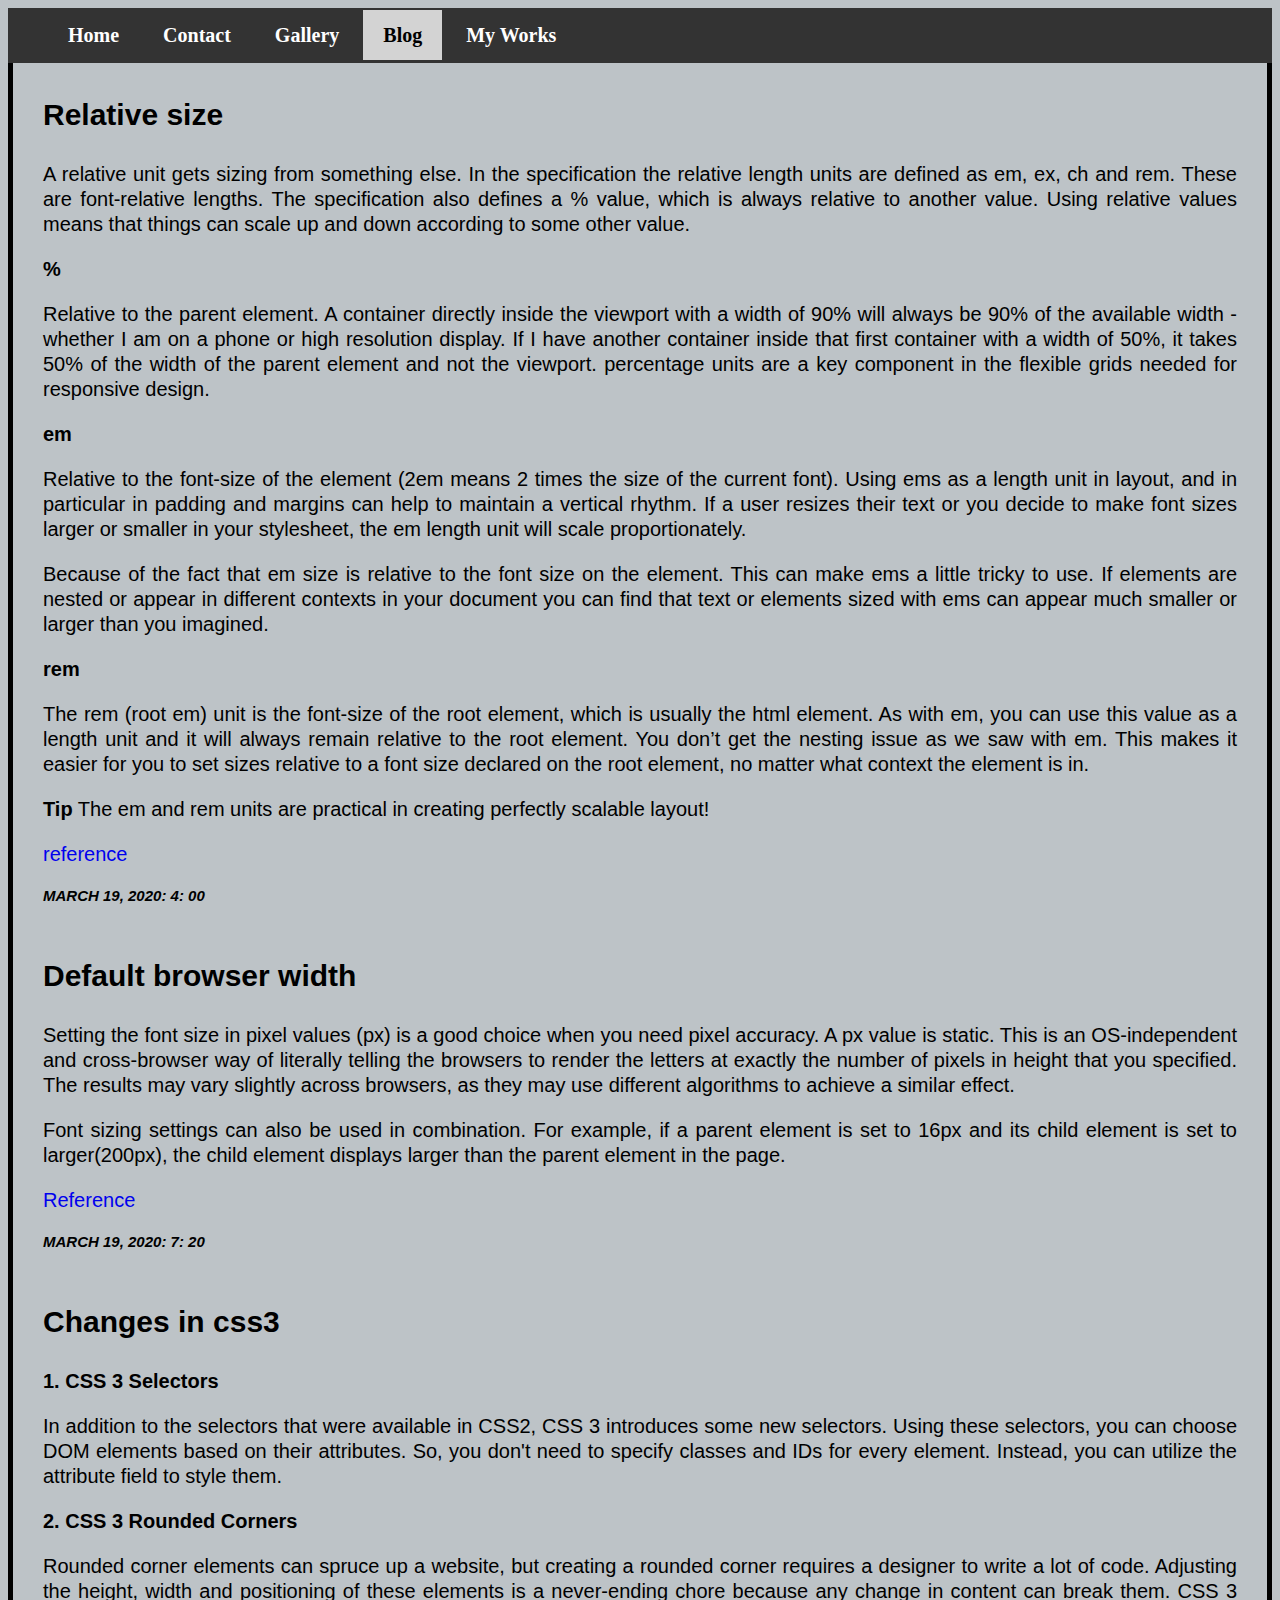
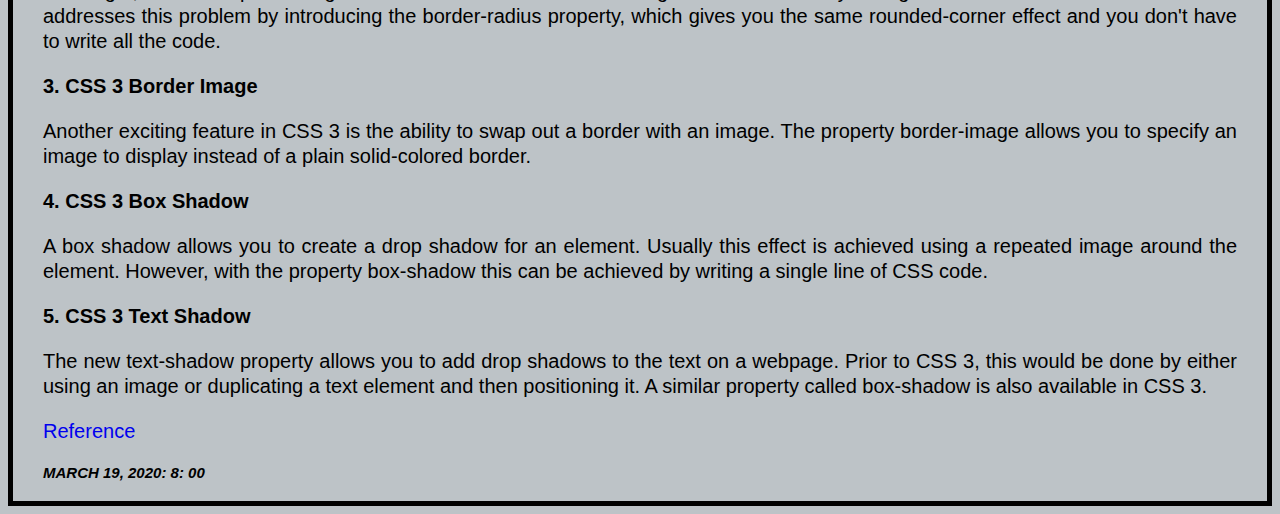
<file: blog.html>
<!DOCTYPE html>
<html lang="en">
<head>
    <meta charset="UTF-8">
    <meta name="viewport" content="width=device-width, initial-scale=1.0">
    <title>Blen A./Blog</title>
    <link rel="icon" type="image/jpj" href="asset/image/favicon.jpg">
    <link rel="stylesheet" href="asset/css/blog.css">

</head>
<body>
    <!--Navigation-->
    <header>
        <nav>
            <ul>
                <li><a href="index.html">Home</a></li>
                <li><a href="contact.html">Contact</a></li>
                <li><a href="gallery.html">Gallery</a></li>
                <li><a class="active" href="blog.html">Blog</a></li>
                <li><a href="myworks.html">My Works</a></li> 
            </ul>
        </nav>
    </header>
    <!--Lets create blog-->
    <div class ="content">
         <!--1 post-->
        <section>
            <p class="title">Relative size</p>
           <article>
            <p>A relative unit gets sizing from something else. In the specification the relative length units are 
                defined as em, ex, ch and rem. These are font-relative lengths. The specification also defines a % 
                value, which is always relative to another value. Using relative values means that things can scale 
                up and down according to some other value.</p>
                <p><strong>%</strong></p>
                <p>Relative to the parent element. A container directly inside the viewport with a width of 90% will 
                    always be 90% of the available width - whether I am on a phone or high resolution display.
                    If I have another container inside that first container with a width of 50%, it takes 50% of the 
                    width of the parent element and not the viewport.  percentage units are a key component in the 
                    flexible grids needed for responsive design.</p>
                <p><strong>em</strong></p>
                <p>Relative to the font-size of the element (2em means 2 times the size of the current font). Using ems 
                    as a length unit in layout, and in particular in padding and margins can help to maintain a vertical 
                    rhythm. If a user resizes their text or you decide to make font sizes larger or smaller in your stylesheet, 
                    the em length unit will scale proportionately.</p>
                    <p>Because of the fact that em size is relative to the font size on the element. This can make ems a little 
                        tricky to use. If elements are nested or appear in different contexts in your document you can find that text 
                        or elements sized with ems can appear much smaller or larger than you imagined. </p>
                <p><strong>rem</strong></p>
                <p>The rem (root em) unit is the font-size of the root element, which is usually the html element. As with em, you 
                    can use this value as a length unit and it will always remain relative to the root element. You don’t get the 
                    nesting issue as we saw with em. This makes it easier for you to set sizes relative to a font size declared on 
                    the root element, no matter what context the element is in.</p>
                <p><strong>Tip</strong> The em and rem units are practical in creating perfectly scalable layout!</p>
                <p><a href="https://thecssworkshop.com/lessons/relative-units">reference</a></p>
            </article>
            <p class="date">march 19, 2020: 4: 00</p>

        </section>

        <!--2 post-->
        <section>
            <p class="title">Default browser width </p>
           <article>
               <p>Setting the font size in pixel values (px) is a good choice when you need pixel accuracy. A px value is static.
                    This is an OS-independent and cross-browser way of literally telling the browsers to render the letters at 
                    exactly the number of pixels in height that you specified. The results may vary slightly across browsers, 
                    as they may use different algorithms to achieve a similar effect.</p>
                <p>Font sizing settings can also be used in combination. For example, if a parent element is set to 16px and 
                    its child element is set to larger(200px), the child element displays larger than the parent element in the page.</p>
               <p><a href="https://developer.mozilla.org/en-US/docs/Web/CSS/width">Reference</a></p>
            </article>
            <p class="date">march 19, 2020: 7: 20</p>
            
            
        </section>

        <!--3 post-->
        <section>
            <p class="title">Changes in css3 </p>
           <article>
               <p><strong>1. CSS 3 Selectors</strong></p>
               <p>In addition to the selectors that were available in CSS2, CSS 3 introduces some new selectors. 
                Using these selectors, you can choose DOM elements based on their attributes. So, you don't need 
                to specify classes and IDs for every element. Instead, you can utilize the attribute field to style 
                them.</p>
                <p><strong>2. CSS 3 Rounded Corners</strong></p>
                <p>Rounded corner elements can spruce up a website, but creating a rounded corner requires a designer 
                    to write a lot of code. Adjusting the height, width and positioning of these elements is a 
                    never-ending chore because any change in content can break them. CSS 3 addresses this problem by 
                    introducing the border-radius property, which gives you the same rounded-corner effect and you don't 
                    have to write all the code.</p>
                <p><strong>3. CSS 3 Border Image</strong></p>
                <p>Another exciting feature in CSS 3 is the ability to swap out a border with an image. The property 
                    border-image allows you to specify an image to display instead of a plain solid-colored border.</p>
                <p><strong>4. CSS 3 Box Shadow</strong></p>
                <p>A box shadow allows you to create a drop shadow for an element. Usually this effect is achieved using 
                    a repeated image around the element. However, with the property box-shadow this can be achieved by 
                    writing a single line of CSS code.</p>
                <p><strong>5. CSS 3 Text Shadow</strong></p>
                <p>The new text-shadow property allows you to add drop shadows to the text on a webpage. Prior to CSS 3, 
                    this would be done by either using an image or duplicating a text element and then positioning it. 
                    A similar property called box-shadow is also available in CSS 3.</p>
                <p><a href="http://webreference.com/authoring/css3/index-2.html">Reference</a></p>
            </article>
            <p class="date">march 19, 2020: 8: 00</p>
            
        </section>

    </div>
</body>
</html>
</file>
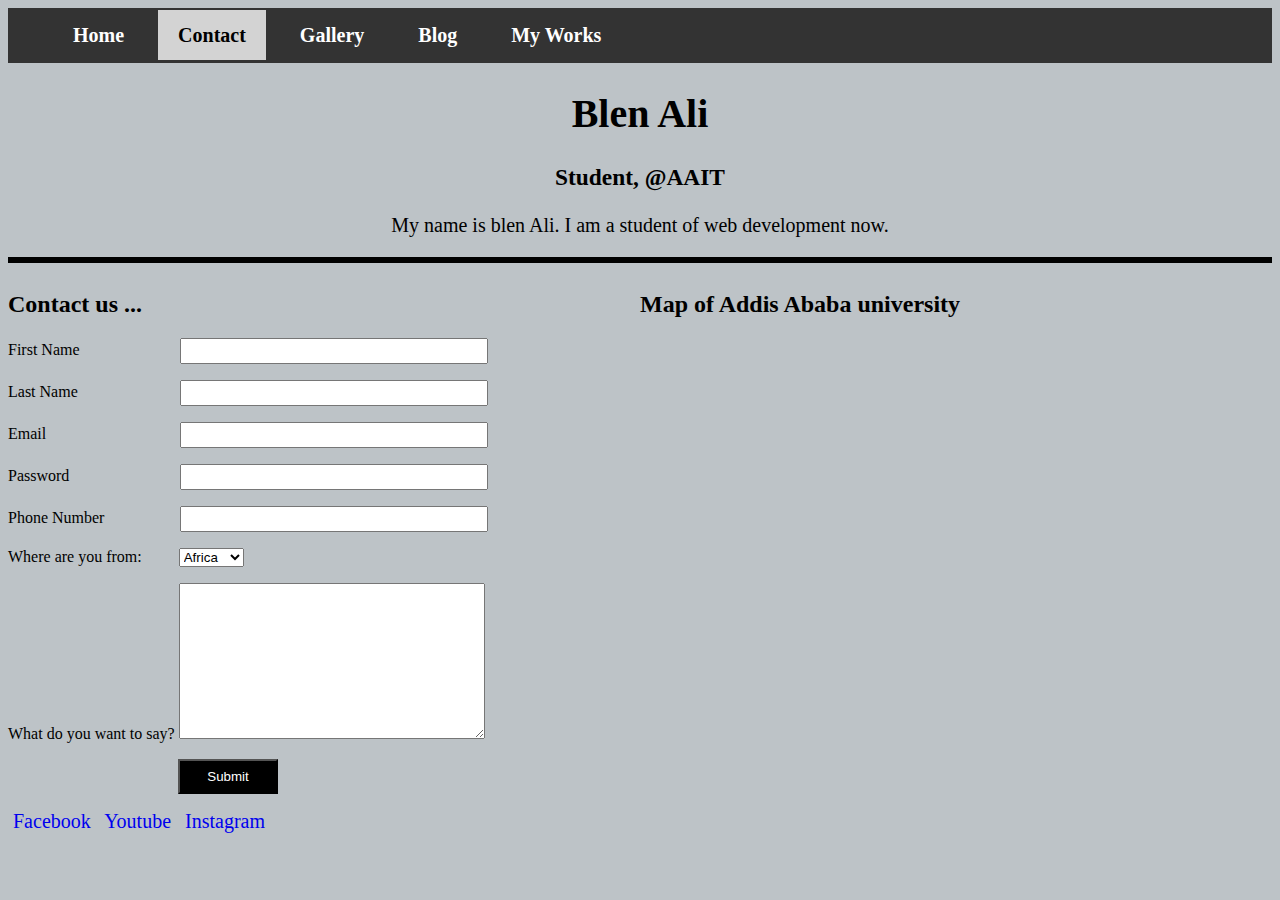
<file: contact.html>
<!DOCTYPE html>
<html lang="en">
<head>
    <meta charset="UTF-8">
    <meta name="viewport" content="width=device-width, initial-scale=1.0">
    <title>Blen A./Contact</title>
    <link rel="icon" type="image/jpj" href="asset/image/favicon.jpg">
    <link rel="stylesheet" href="asset/css/contact.css">
</head>
<body>
    <!--Navigation-->
    <header>
        <nav>
            <ul>
                <li><a href="index.html">Home</a></li>
                <li><a class="active" href="contact.html">Contact</a></li>
                <li><a href="gallery.html">Gallery</a></li>
                <li><a href="blog.html">Blog</a></li>
                <li><a href="myworks.html">My Works</a></li>
               
            </ul>
        </nav>
    </header>
    

    
    <div class="main">
            <h1>Blen Ali</h1>
            <h3>Student, @AAIT</h3>
            <p>My name is blen Ali. I am a student of web development now.</p>
        </div>
    
    <hr>

    <div class="form"> 
    <h2>Contact us ...</h2>
        <form methode = "POST" action="http://www.google.com"enctype = "UTF-8" target="null">
            
        <p>
            <label for="fName">First Name</label>
            <input type="text" id="fName" pattern="[a-zA-Z]+" required>
        </p>
        <p>
            <label for="lName">Last Name</label>
            <input type="text" id="lName" pattern="[a-zA-Z]+" required>
        </p>
        <p>
            <label for="e">Email</label>
            <input type="email" id="e" required>
        </p>
        <p>
            <label for="pwd">Password</label>
            <input type="password" id="pwd" pattern=".{8,}" required>
        </p>
        <p>
            <label for="tel">Phone Number</label>
            <input type="tel" id="tel" pattern="[0-9]{10}" required>
        </p>

        <p>
            Where are you from:
            <select name="" id="">
                <option value="">Africa</option>
                <option value="">Asia</option>
                <option value="">Europe</option>
                </select >
        </p>
        <p>
             What do you want to say?
            <textarea name="" id="" cols="30" rows="10"></textarea>
        </p>

        <p>        
            <input type="submit" value="Submit" class="submit">
        </p>
        <a href="https://www.facebook.com/" target="null">Facebook</a> 
        <a href="https://www.youtube.com/" target="null">Youtube</a> 
        <a href="https://www.instagram.com/" target="null">Instagram</a> 
        
                    
        </form>
    </div>
    <div class="map">
            <h2>Map of Addis Ababa university</h2>
                <p><div class="mapouter"><div class="gmap_canvas"><iframe width="600" height="500" id="gmap_canvas" src="https://maps.google.com/maps?q=Addis%20Ababa%20university&t=&z=13&ie=UTF8&iwloc=&output=embed" frameborder="0" scrolling="no" marginheight="0" marginwidth="0"></iframe><a href="https://www.embedgooglemap.net/blog/nordvpn-coupon-code/">protect yourself with nordvpn</a></div><style>.mapouter{position:relative;text-align:right;height:500px;width:600px;}.gmap_canvas {overflow:hidden;background:none!important;height:500px;width:600px;}</style></div></p>
            
    </div>
    
   
</body>
</html>
</file>
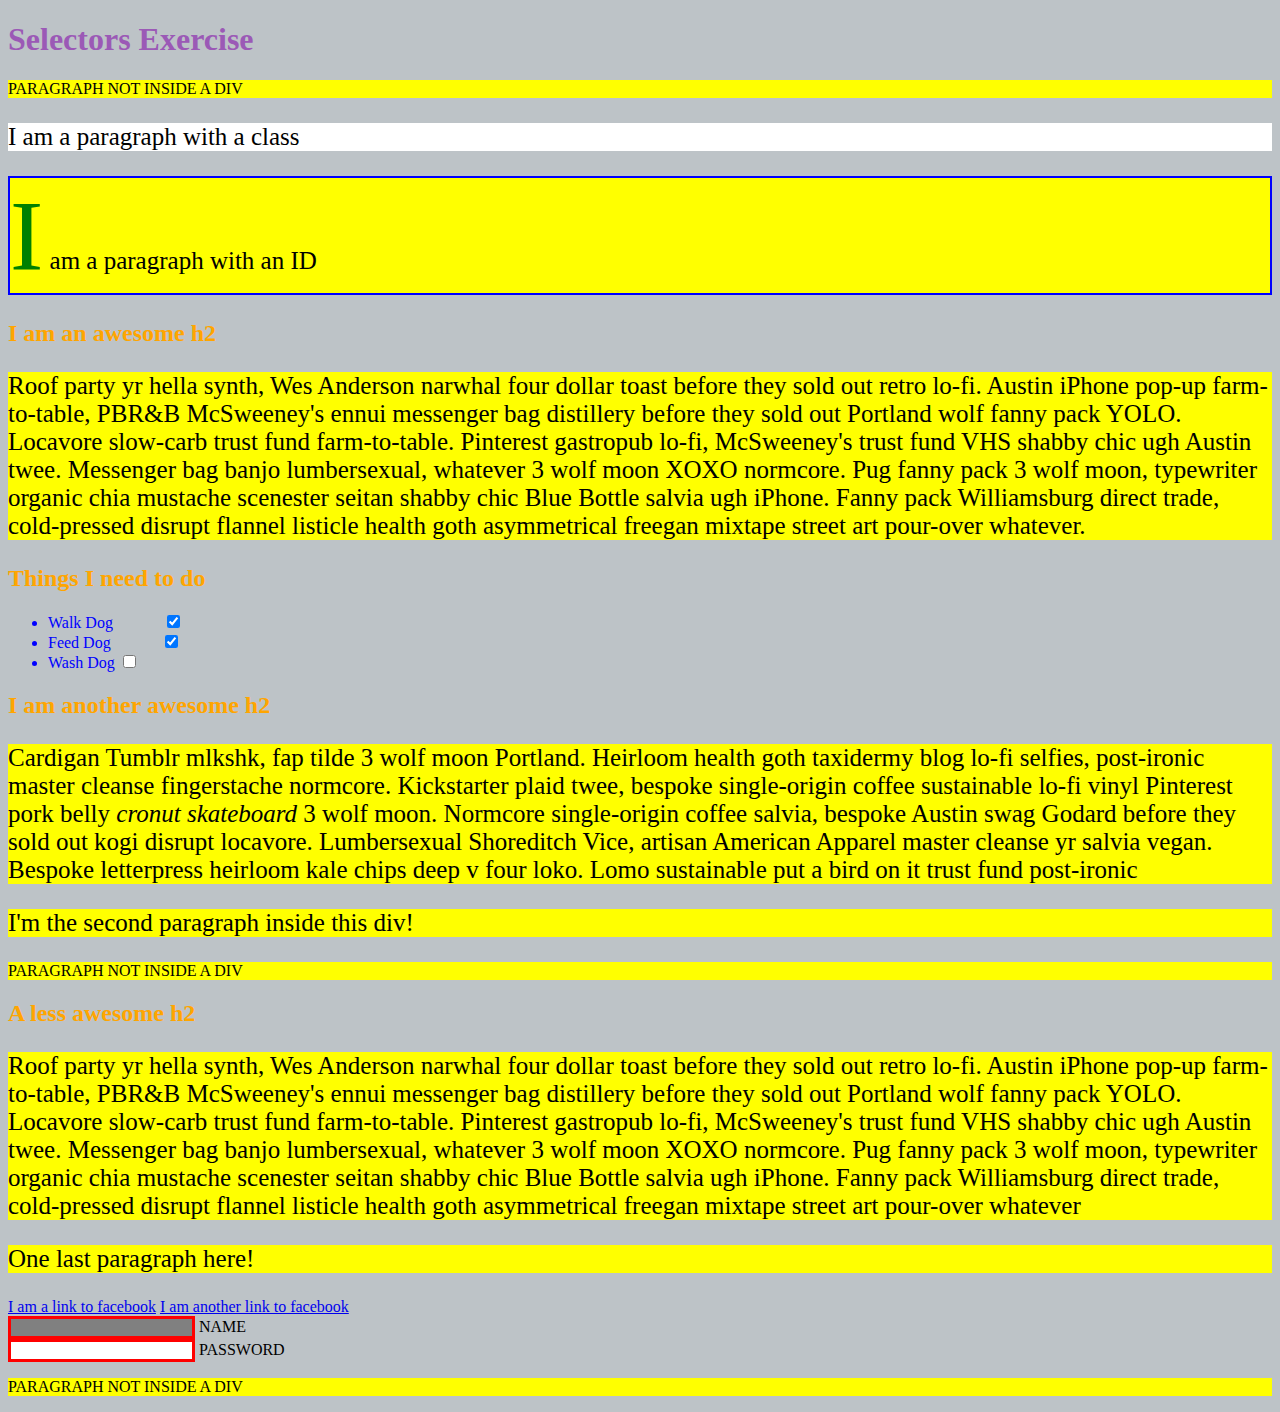
<file: question1.html>
<!DOCTYPE html>
<html lang="en">
<head>
    <meta charset="UTF-8">
    <meta name="viewport" content="width=device-width, initial-scale=1.0">
    <title>Blen A. /Question 1</title>
    <link rel="icon" type="image/jpj" href="asset/image/favicon.jpg">
    <link rel="stylesheet" href="./asset/css/question1.css">

</head>
<body>
    
    <h1>Selectors Exercise</h1>

  <p>PARAGRAPH NOT INSIDE A DIV</p>

  <div>
    <p class="hello">I am a paragraph with a class</p>
    <p id="special">I am a paragraph with an ID</p>

    <h2>I am an awesome h2</h2>
  
  
    <p>Roof party yr hella synth, Wes Anderson narwhal four dollar toast before they sold out retro lo-fi. Austin iPhone pop-up farm-to-table, PBR&B McSweeney's ennui messenger bag distillery before they sold out Portland wolf fanny pack YOLO. Locavore slow-carb trust fund farm-to-table. Pinterest gastropub lo-fi, McSweeney's trust fund VHS shabby chic ugh Austin twee. Messenger bag banjo lumbersexual, whatever 3 wolf moon XOXO normcore. Pug fanny pack 3 wolf moon, typewriter organic chia mustache scenester seitan shabby chic Blue Bottle salvia ugh iPhone. Fanny pack Williamsburg direct trade, cold-pressed disrupt flannel listicle health goth asymmetrical freegan mixtape street art pour-over whatever.</p>

  </div>

  <div>
    <h2>Things I need to do</h2>

    <ul>
      <li>Walk Dog <input type="checkbox" checked> </li>
      <li>Feed Dog <input type="checkbox" checked> </li>
      <li>Wash Dog <input type="checkbox"></li>
    </ul>
  </div>

  <div>
    <h2>I am another awesome h2</h2>

    <p>Cardigan Tumblr mlkshk, fap tilde 3 wolf moon Portland. Heirloom health goth taxidermy blog lo-fi selfies, post-ironic master cleanse fingerstache normcore. Kickstarter plaid twee, bespoke single-origin coffee sustainable lo-fi vinyl Pinterest pork belly <em>cronut skateboard</em> 3 wolf moon. Normcore single-origin coffee salvia, bespoke Austin swag Godard before they sold out kogi disrupt locavore. Lumbersexual Shoreditch Vice, artisan American Apparel master cleanse yr salvia vegan. Bespoke letterpress heirloom kale chips deep v four loko. Lomo sustainable put a bird on it trust fund post-ironic</p>

    <p>I'm the second paragraph inside this div!</p>
  </div>

  <p>PARAGRAPH NOT INSIDE A DIV</p>


  <div>
    <h2>A less awesome h2</h2>

    <p>Roof party yr hella synth, Wes Anderson narwhal four dollar toast before they sold out retro lo-fi. Austin iPhone pop-up farm-to-table, PBR&B McSweeney's ennui messenger bag distillery before they sold out Portland wolf fanny pack YOLO. Locavore slow-carb trust fund farm-to-table. Pinterest gastropub lo-fi, McSweeney's trust fund VHS shabby chic ugh Austin twee. Messenger bag banjo lumbersexual, whatever 3 wolf moon XOXO normcore. Pug fanny pack 3 wolf moon, typewriter organic chia mustache scenester seitan shabby chic Blue Bottle salvia ugh iPhone. Fanny pack Williamsburg direct trade, cold-pressed disrupt flannel listicle health goth asymmetrical freegan mixtape street art pour-over whatever</p>

    <p>One last paragraph here!</p>

    <a href="http://www.facebook.com">I am a link to facebook</a>
    <a href="http://www.facebook.com">I am another link to facebook</a>
    <br>

    <input type="text" name="name" /><label> Name</label><br/>
    <input type="password" name="password" /><label> Password</label><br/>

  </div>

  <p>PARAGRAPH NOT INSIDE A DIV</p>



    





</body>
</html>
</file>
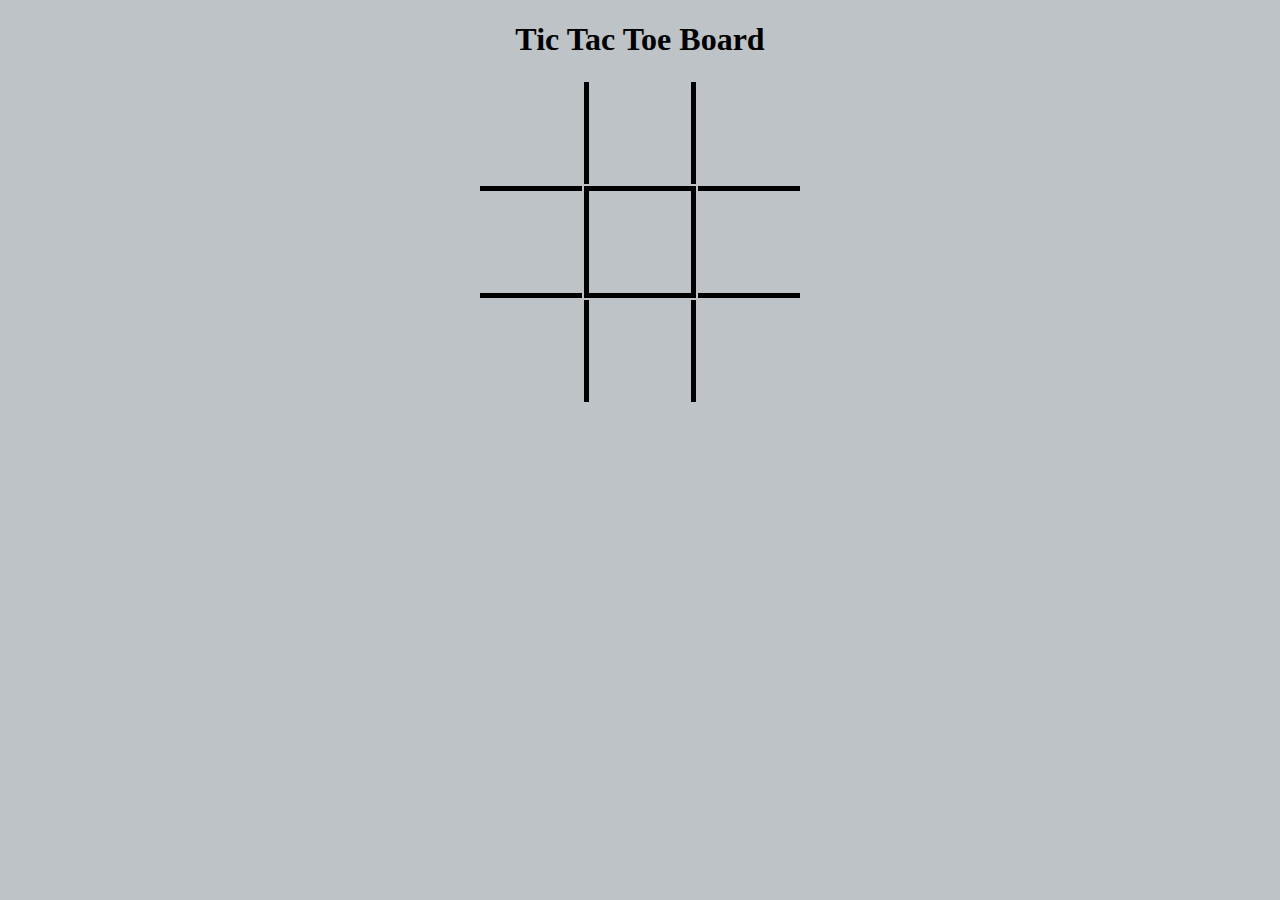
<file: question2.html>
<!DOCTYPE html>
<html lang="en">
<head>
    <meta charset="UTF-8">
    <meta name="viewport" content="width=device-width, initial-scale=1.0">
    <title>Blen A. /Question 2</title>
    <link rel="icon" type="image/jpj" href="asset/image/favicon.jpg">
    <link rel="stylesheet" href="./asset/css/question2.css">

</head>
<body>

        <h1>Tic Tac Toe Board</h1>

        <table>
            <tr>
                <td></td>
                <td class="vertical"></td>
                <td></td>
            </tr>
            <tr>
                <td class="horizontal"></td>
                <td class="vertical horizontal"></td>
                <td class="horizontal"></td>
            </tr>
            <tr>
                <td></td>
                <td class="vertical"></td>
                <td></td>
            </tr>
        </table>






</body>
</html>
</file>
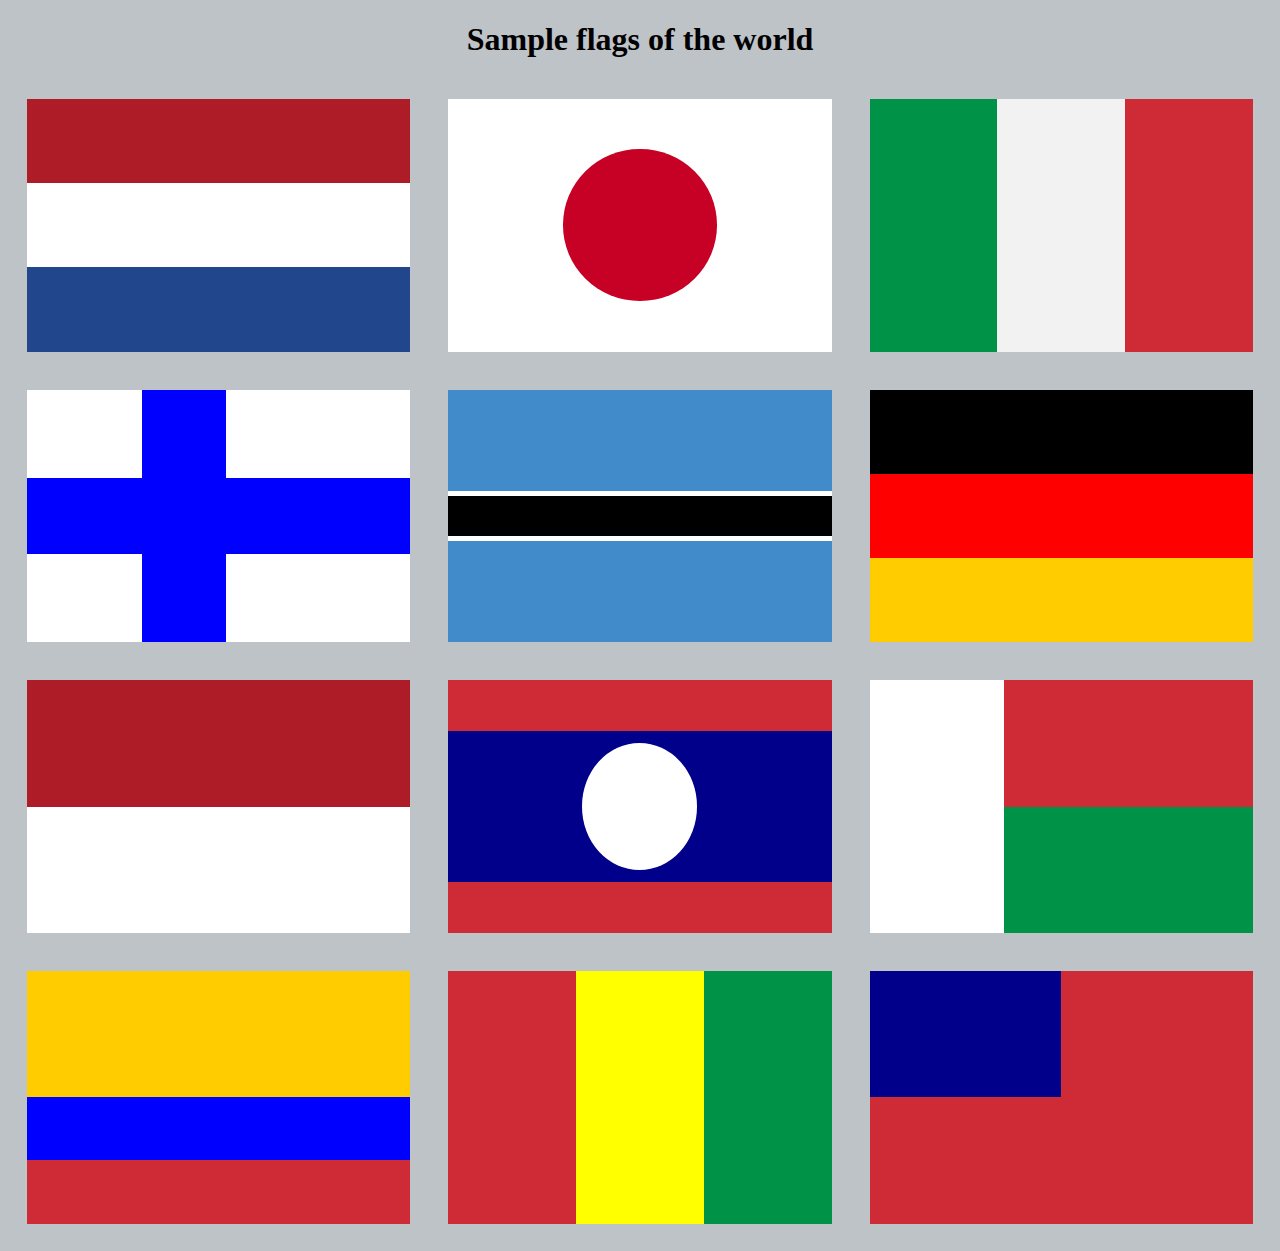
<file: question3.html>
<!DOCTYPE html>
<html lang="en">
<head>
    <meta charset="UTF-8">
    <meta name="viewport" content="width=device-width, initial-scale=1.0">
    <title>Blen A. /Question 3</title>
    <link rel="icon" type="image/jpj" href="asset/image/favicon.jpg">
    <link rel="stylesheet" href="./asset/css/question3.css">

</head>
<body>
    <h1>Sample flags of the world</h1>
        <div class="container-1">
            <div class=" flag flag1"></div>
            <div class=" flag flag2"></div>
            <div class=" flag flag3"></div>
        </div>
        <div class="container-2">
            <div class=" flag flag4"></div>
            <div class=" flag flag5"></div>
            <div class=" flag flag6"></div>
        </div>
        <div class="container-3">
            <div class=" flag flag7"></div>
            <div class=" flag flag8"></div>
            <div class=" flag flag9"></div>
        </div>
        <div class="container-4">
            <div class=" flag flag10"></div>
            <div class=" flag flag11"></div>
            <div class=" flag flag12"></div>
        </div>
    



</body>
</html>
</file>
<file: asset/css/blog.css>
nav{
    background-color: #333333;
    top: 0;
    width: 100%;
    overflow: auto;
}
nav li{
    display: inline-block;
    font-size: 20px ;
}
nav a{
    color: white;
    text-decoration: none;
    text-align: center;
    padding: 14px 20px;
    font-weight: bold;
}
nav a:hover{
    background-color: lightgrey; 
    color: black;
    
}
a.active{
    background-color: lightgrey; 
    color: black;
}
body{
    background-color: #bdc3c7;
}
.content{
    border-left: 5px solid black;
    border-right: 5px solid black;
    border-bottom: 5px solid black;
}
section{
    font-family: Arial, Helvetica, sans-serif;
    padding: 5px 30px;
    margin: top;
}
article{
    line-height: 25px;
    text-align: justify;
    font-size: 20px;
}
.title{
    font-size: 30px;
    font-weight: bolder;
}
.date{
    text-transform: uppercase;
    font-style: italic;
    font-weight: bolder;
    font-size: 15px;
}
a{
    text-decoration: none;
}
</file>
<file: asset/css/contact.css>
nav{
    background-color: #333333;
    top: 0;
    width: 100%;
    overflow: auto;
}
nav li{
    display: inline-block;
    font-size: 20px ;
}
nav a{
    color: white;
    text-decoration: none;
    text-align: center;
    padding: 14px 20px;
    font-weight: bold;
}
nav a:hover{
    background-color: lightgrey; 
    color: black;
    
}
a.active{
    background-color: lightgrey; 
    color: black;
}
body{
    background-color: #bdc3c7;
}
input{
    width: 300px;
    height: 20px;
    
}
label{
    width: 168px;
    display: inline-block;
}
select{
    margin-left: 33px;
}
textarea{
    width: 300px;
}
.submit{
    margin-left: 170px;
    width: 100px;
    height: 20px;
    background-color: black;
    color: white;
    height: 35px;
}
.form{
    float: left;
 

}
.map{
    float: right;
    width: 50%;
}
.main{
    text-align: center;
    font-size: 20px;
}
hr{
    border: 3px solid black;
}
a{
    font-size: 20px;
    text-decoration: none;
    margin: 5px;
}
</file>
<file: asset/css/question1.css>
body{
    background-color: #bdc3c7;
}
h1{
    color: #9b59b6;
}
h2{
    color: orange;
}
li{
    color: blue;
}
p{
    background-color: yellow;
}
input{
    border: 3px solid red;
}
.hello{
    background-color: white;
}
#special{
    border: 2px solid blue;
}
div p{
    font-size: 25px;
}
input[type="text"]{
    background-color: gray;
}
div:nth-child(6) p{
    background-color: pink;
}
div:nth-child(6) p:nth-child(3){
    border: 5px solid white;
}
div:nth-child(6){
    color: white;
    font-size: 20px;
}
input:checked{
    margin-left: 50px;
}
label{
    text-transform: uppercase;
}
#special::first-letter{
    color: green;
    font-size: 100px;
}
h1:hover{
    color: blue;
}
a:visited{
    color: gray;
}
</file>
<file: asset/css/question2.css>
body{
    background-color: #bdc3c7;
}
h1{
    text-align: center;
}
table{
    margin: auto;
}
td{
    width: 100px;
    height: 100px;
}
.vertical{
    border-left: 5px solid black;
    border-right: 5px solid black;
}
.horizontal{
    border-top: 5px solid black;
    border-bottom: 5px solid black;
}
</file>
<file: asset/css/question3.css>
h1{
    text-align: center;
}
body{
    background-color: #bdc3c7;
}
.container-1{
    margin: auto;
    display: flex;
}
.container-2{
    margin: auto;
    display: flex;
}
.container-3{
    margin: auto;
    display: flex;
}
.container-4{
    margin: auto;
    display: flex;
}
.flag{
    width: 30%;
    height: auto;
    margin: 1.5%;
}
.flag1{
    padding: 10%;
    background-color: white;
    position: relative;
    width: 30%;
    height: 10%;
}
.flag1:before{
    content: "";
    width: 100%;
    height: 33.33%;
    background-color: #AE1C28;
    position: absolute;
    top: 0;
    left: 0;
}
.flag1:after{
    content: "";
    width: 100%;
    height: 33.33%;
    background-color: #21468B;
    position: absolute;
    bottom: 0;
    left: 0;
}
.flag2{
    padding: 10%;
    background-color: white;
    position: relative;
    width: 30%;
    height: 10%;
}
.flag2:before{
    content: "";
    width: 40%;
    height: 60%;
    background-color: #C70025;
    position: absolute;
    top: 20%;
    left: 30%;
    border-radius: 50%;
}
.flag3{
    padding: 10%;
    background-color: #F1F2F1;
    position: relative;
    width: 30%;
    height: 10%;
}
.flag3:before{
    content: "";
    width: 33.33%;
    height: 100%;
    background-color: #009246;
    position: absolute;
    top: 0;
    left: 0;
}
.flag3:after{
    content: "";
    width: 33.33%;
    height: 100%;
    background-color: #CE2B37;
    position: absolute;
    top: 0;
    right: 0;
}
.flag4{
    padding: 10%;
    background-color: white;
    position: relative;
    width: 30%;
    height: 10%;
}
.flag4:before{
    content: "";
    width: 100%;
    height: auto;
    background-color: blue;
    position: absolute;
    top: 35%;
    bottom: 35%;
    left: 0;
}
.flag4:after{
    content: "";
    width: auto;
    height: 100%;
    background-color: blue;
    position: absolute;
    top: 0;
    left: 30%;
    right: 48%;
}
.flag5{
    padding: 10%;
    background-color: #428bca;
    position: relative;
    width: 30%;
    height: 10%;
}
.flag5:before{
    content: "";
    width: 100%;
    height: auto;
    background-color: black;
    position: absolute;
    top: 40%;
    bottom: 40%;
    left: 0;
    border-top: 5px solid white;
    border-bottom: 5px solid white;
}
.flag6{
    padding: 10%;
    background-color: red;
    position: relative;
    width: 30%;
    height: 10%;
}
.flag6:before{
    content: "";
    width: 100%;
    height: 33.33%;
    background-color: black;
    position: absolute;
    top: 0;
    left: 0;  
}
.flag6:after{
    content: "";
    width: 100%;
    height: 33.33%;
    background-color: #FFCC00;
    position: absolute;
    bottom: 0;
    left: 0;
}
.flag7{
    padding: 10%;
    background-color: white;
    position: relative;
    width: 30%;
    height: 10%;
}
.flag7:before{
    content: "";
    width: 100%;
    height: 50%;
    background-color: #AE1C28;
    position: absolute;
    top: 0;
    left: 0;
}
.flag8{
    padding: 10%;
    background-color: #CE2B37;
    position: relative;
    width: 30%;
    height: 10%;
}
.flag8:before{
    content: "";
    width: 100%;
    height: auto;
    background-color: darkblue;
    position: absolute;
    top: 20%;
    bottom: 20%;
    left: 0;
}
.flag8:after{
    content: "";
    width: 30%;
    height: 50%;
    background-color: white;
    position: absolute;
    top: 25%;
    left: 35%;
    border-radius: 50%;
}
.flag9{
    padding: 10%;
    background-color: white;
    position: relative;
    width: 30%;
    height: 10%;
}
.flag9:before{
    content: "";
    height: 50%;
    width: auto;
    background-color: #CE2B37;
    position: absolute;
    top: 0;
    left: 35%;
    right: 0;
}
.flag9:after{
    content: "";
    height: 50%;
    width: auto;
    background-color: #009246;
    position: absolute;
    bottom: 0;
    right: 0;
    left: 35%;
}
.flag10{
    padding: 10%;
    background-color:blue;
    position: relative;
    width: 30%;
    height: 10%;
}
.flag10:before{
    content: "";
    width: 100%;
    height: auto;
    background-color: #FFCC00;
    position: absolute;
    top: 0;
    left: 0;
    bottom: 50%;
}
.flag10:after{
    content: "";
    width: 100%;
    height: auto;
    background-color: #CE2B37;
    position: absolute;
    bottom: 0;
    left: 0;
    top: 75%;
}
.flag11{
    padding: 10%;
    background-color: yellow;
    position: relative;
    width: 30%;
    height: 10%;
}
.flag11:before{
    content: "";
    width: 33.33%;
    height: 100%;
    background-color: #CE2B37;
    position: absolute;
    top: 0;
    left: 0;
}
.flag11:after{
    content: "";
    width: 33.33%;
    height: 100%;
    background-color: #009246;
    position: absolute;
    top: 0;
    right: 0;
}
.flag12{
    padding: 10%;
    background-color: #CE2B37;
    position: relative;
    width: 30%;
    height: 10%;
}
.flag12:before{
    content: "";
    width: auto;
    height: auto;
    background-color: darkblue;
    position: absolute;
    top: 0;
    left: 0;
    bottom: 50%;
    right: 50%;
}
</file>
